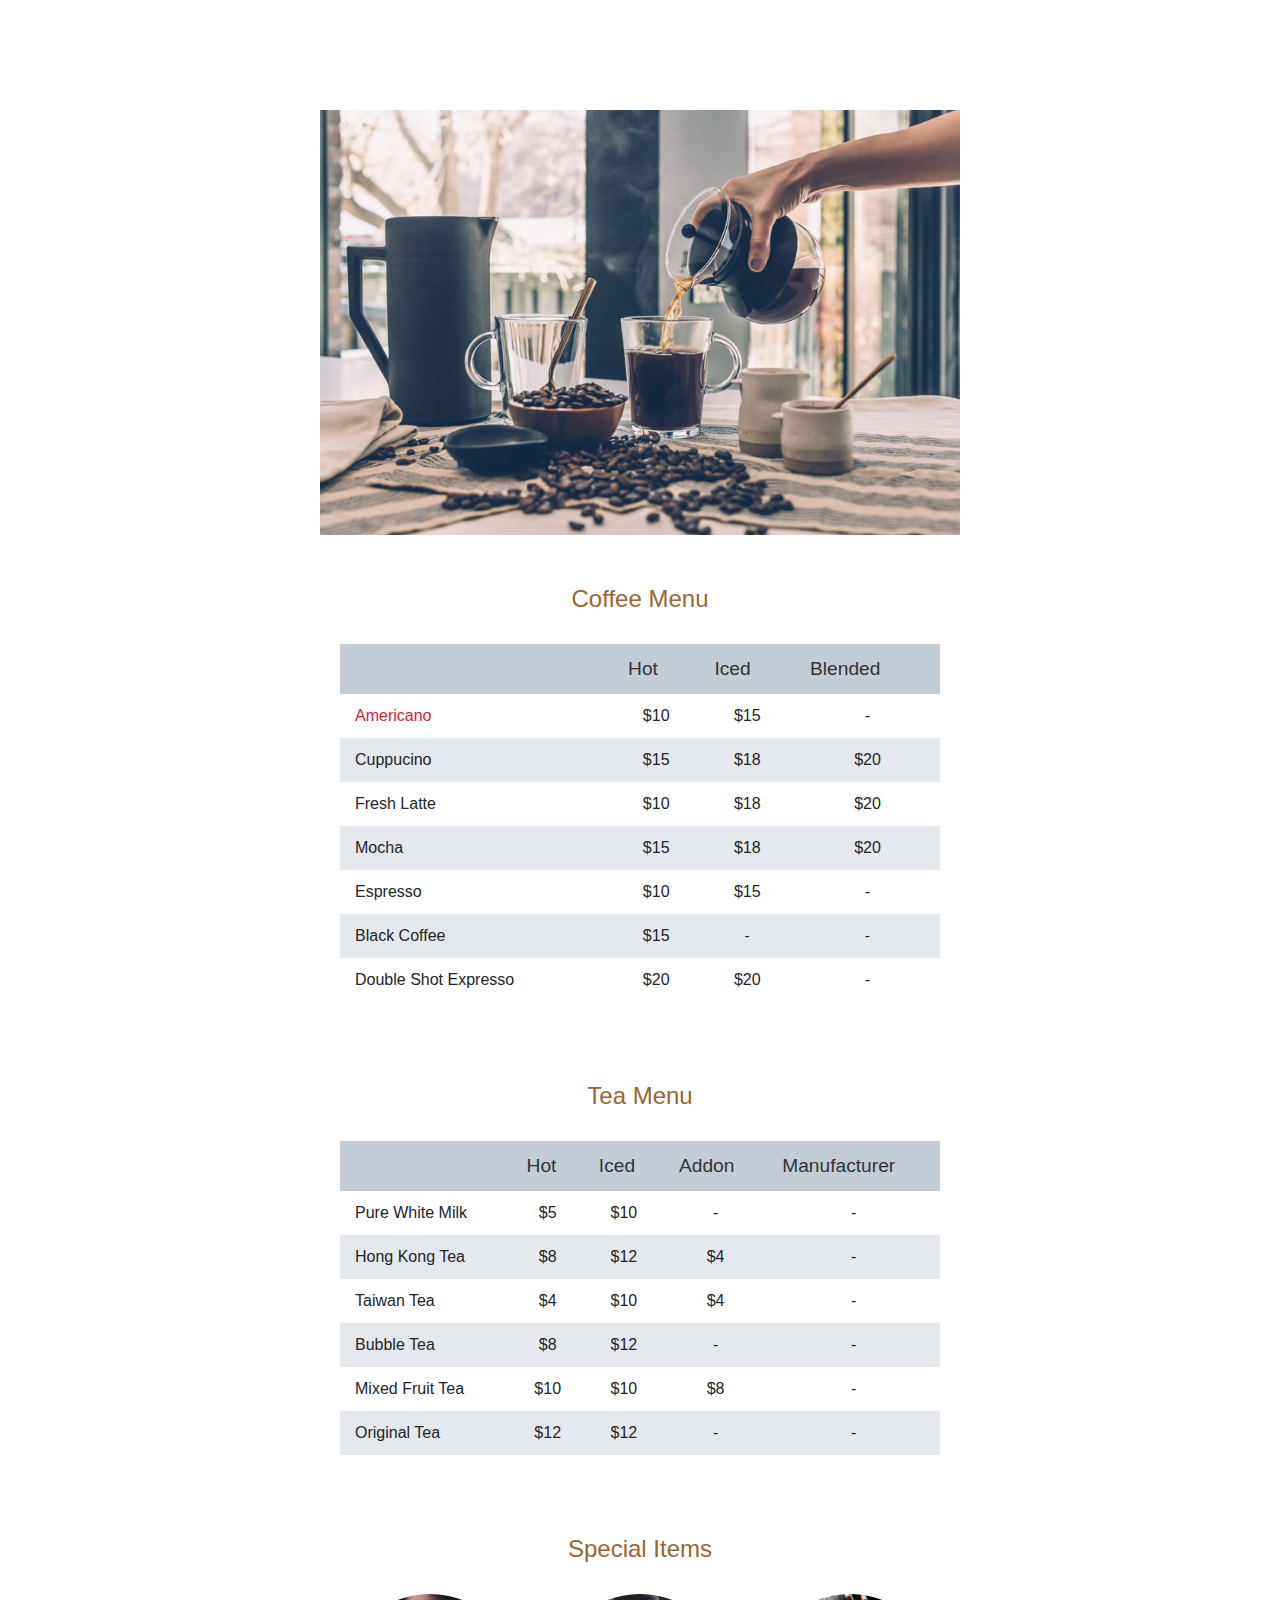
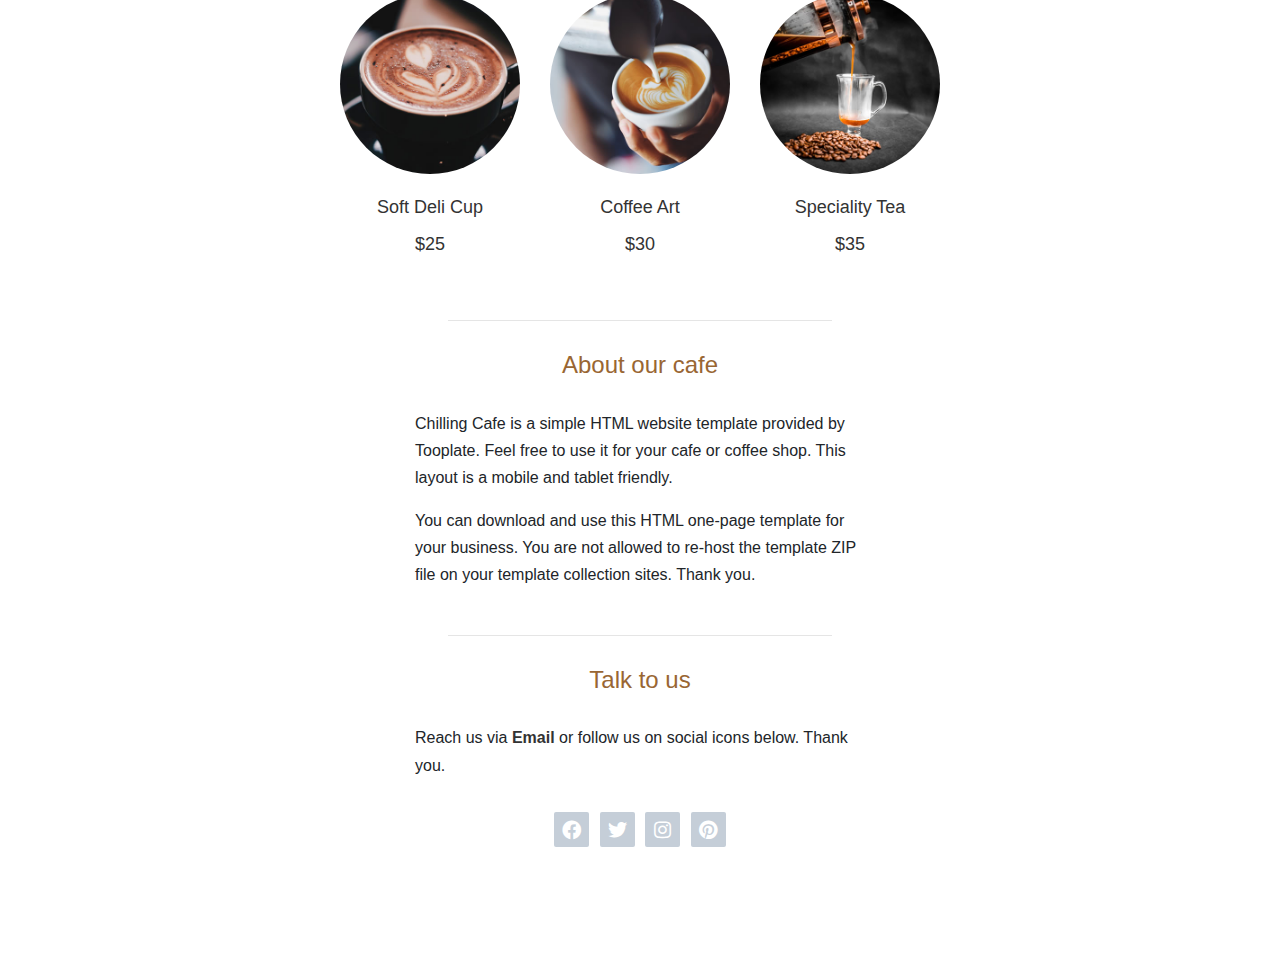
<file: 2118_chilling_cafe/index.html>
<!DOCTYPE html>
<html lang="en">
  <head>
    <meta charset="UTF-8" />
    <meta name="viewport" content="width=device-width, initial-scale=1.0" />
    <meta http-equiv="X-UA-Compatible" content="ie=edge" />
    <title>Chilling Cafe by Tooplate</title>
    <link href="https://fonts.googleapis.com/css?family=Open+Sans:400,600&display=swap" rel="stylesheet" />
    <link href="fontawesome/css/all.min.css" rel="stylesheet" />
    <link href="css/tooplate-chilling-cafe.css" rel="stylesheet" />
    <link rel="stylesheet" href="https://maxcdn.bootstrapcdn.com/bootstrap/4.5.2/css/bootstrap.min.css">
    <!--
       Tooplate 2118 Chilling Cafe
       https://www.tooplate.com/view/2118-chilling-cafe
       -->
  </head>
  <body>
    <div class="tm-container">
      <div class="tm-text-white tm-page-header-container">
        <i class="fas fa-mug-hot fa-2x tm-page-icon"></i>
        <h1 class="tm-page-header">Chilling Cafe</h1>
      </div>
      <div class="tm-main-content">
        <div id="tm-intro-img"></div>
        <!-- Coffee Menu -->
        <section class="tm-section">
          <h2 class="tm-section-header">Coffee Menu</h2>
          <div class="tm-responsive-table">
            <table>
              <tr class="tm-tr-header">
                <th>&nbsp;</th>
                <th>Hot</th>
                <th>Iced</th>
                <th>Blended</th>
              </tr>
              <tr>
                <td class="tm-text-left" id="americano">Americano</td>
                <td>$10</td>
                <td>$15</td>
                <td>-</td>
              </tr>
              <tr>
                <td class="tm-text-left">Cuppucino</td>
                <td>$15</td>
                <td>$18</td>
                <td>$20</td>
              </tr>
              <tr>
                <td class="tm-text-left">Fresh Latte</td>
                <td>$10</td>
                <td>$18</td>
                <td>$20</td>
              </tr>
              <tr>
                <td class="tm-text-left">Mocha</td>
                <td>$15</td>
                <td>$18</td>
                <td>$20</td>
              </tr>
              <tr>
                <td class="tm-text-left">Espresso</td>
                <td>$10</td>
                <td>$15</td>
                <td>-</td>
              </tr>
              <tr>
                <td class="tm-text-left">Black Coffee</td>
                <td>$15</td>
                <td>-</td>
                <td>-</td>
              </tr>
              <tr>
                <td class="tm-text-left">Double Shot Expresso</td>
                <td>$20</td>
                <td>$20</td>
                <td>-</td>
              </tr>
            </table>
          </div>
        </section>

        <!-- Tea Menu -->
        <section class="tm-section">
          <h2 class="tm-section-header">Tea Menu</h2>
          <div class="tm-responsive-table">
            <table>
              <tr class="tm-tr-header">
                <th>&nbsp;</th>
                <th>Hot</th>
                <th>Iced</th>
                <th>Addon</th>
                <th>Manufacturer</th>
              </tr>
              <tr>
                <td class="tm-text-left">Pure White Milk</td>
                <td>$5</td>
                <td>$10</td>
                <td>-</td>
                <td>-</td>
              </tr>
              <tr>
                <td class="tm-text-left">Hong Kong Tea</td>
                <td>$8</td>
                <td>$12</td>
                <td>$4</td>
                <td>-</td>
              </tr>
              <tr>
                <td class="tm-text-left">Taiwan Tea</td>
                <td>$4</td>
                <td>$10</td>
                <td>$4</td>
                <td>-</td>
              </tr>
              <tr>
                <td class="tm-text-left">Bubble Tea</td>
                <td>$8</td>
                <td>$12</td>
                <td>-</td>
                <td>-</td>
              </tr>
              <tr>
                <td class="tm-text-left">Mixed Fruit Tea</td>
                <td>$10</td>
                <td>$10</td>
                <td>$8</td>
                <td>-</td>
              </tr>
              <tr>
                <td class="tm-text-left">Original Tea</td>
                <td>$12</td>
                <td>$12</td>
                <td>-</td>
                <td>-</td>
              </tr>
            </table>
          </div>
        </section>

        <!-- Special Items -->
        <section class="tm-section">
          <h2 class="tm-section-header">Special Items</h2>
          <div class="tm-special-items">
            <figure class="tm-special-item">
              <img src="img/chilling-cafe-11.jpg" alt="Image" class="tm-special-item-img" />
              <figcaption>
                <span class="tm-item-name">Soft Deli Cup</span>
                <span class="tm-item-price">$25</span>
              </figcaption>
            </figure>
            <figure class="tm-special-item">
              <img src="img/chilling-cafe-12.jpg" alt="Image" class="tm-special-item-img" />
              <figcaption>
                <span class="tm-item-name">Coffee Art</span>
                <span class="tm-item-price">$30</span>
              </figcaption>
            </figure>
            <figure class="tm-special-item">
              <img src="img/chilling-cafe-13.jpg" alt="Image" class="tm-special-item-img" />
              <figcaption>
                <span class="tm-item-name">Speciality Tea</span>
                <span class="tm-item-price">$35</span>
              </figcaption>
            </figure>
          </div>
        </section>
        <hr />

        <!-- About our cafe -->
        <section class="tm-section tm-section-small tm-section-about">
          <h2 class="tm-section-header">About our cafe</h2>
          <p>
            Chilling Cafe is a simple HTML website template provided by
            Tooplate. Feel free to use it for your cafe or coffee shop. This
            layout is a mobile and tablet friendly.
          </p>
          <p class="tm-mb-0">
            You can download and use this HTML one-page template for your business.
            You are not allowed to re-host the template ZIP file on your template
            collection sites. Thank you.
          </p>
        </section>
        <hr />
        <!-- Talk to us -->
        <section class="tm-section tm-section-small">
          <h2 class="tm-section-header">Talk to us</h2>
          <p class="tm-mb-0">
            Reach us via
            <a href="mailto:info@example.com" class="tm-contact-link">Email</a>
            or follow us on social icons below. Thank you.
          </p>
          <div class="tm-social-icons">
            <div class="tm-social-link-container">
              <a href="https://fb.com/tooplate" class="tm-social-link">
                <i class="fab fa-facebook"></i>
              </a>
            </div>
            <div class="tm-social-link-container">
              <a href="https://twitter.com" class="tm-social-link">
                <i class="fab fa-twitter"></i>
              </a>
            </div>
            <div class="tm-social-link-container">
              <a href="https://instagram.com" class="tm-social-link">
                <i class="fab fa-instagram"></i>
              </a>
            </div>
            <div class="tm-social-link-container">
              <a href="https://pinterest.com" class="tm-social-link">
                <i class="fab fa-pinterest"></i>
              </a>
            </div>
          </div>
        </section>
      </div>
      <footer>
        <p class="tm-text-white tm-footer-text">
          Copyright &copy; 2020 Company Name 
          . Design:
          <a href="https://www.tooplate.com" class="tm-footer-link">Tooplate</a>
        </p>
      </footer>
    <script src="js/jquery-3.4.1.min.js"></script>

    <script>
      $(function() {
        // Adjust intro image height based on width.
        $(window).resize(function() {
          var img = $("#tm-intro-img");
          var imgWidth = img.width();

          // 640x425 ratio
          var imgHeight = (imgWidth * 425) / 640;

          if (imgHeight < 300) {
            imgHeight = 300;
          }

          img.css("min-height", imgHeight + "px");
        });
      });
    </script>
  </body>
</html>
</file>
<file: 2118_chilling_cafe/css/tooplate-chilling-cafe.css>
/*

Tooplate 2118 Chilling Cafe

https://www.tooplate.com/view/2118-chilling-cafe


    Background color:       #3a4a58
    Title color:            #996633
    Text color:             #666666
    Text Dark color:        #333333
    Table Heading color:    #C4CDD6
    Table Alternate color:  #e5e8ed 
*/

.image-slider-controls {
  text-align: center;
  margin: 10px 0;
}

.prev-button,
.next-button {
  padding: 10px 20px;
  background-color: #0074e4;
  color: white;
  border: none;
  cursor: pointer;
  margin: 0 10px;
}

.prev-button:hover,
.next-button:hover {
  background-color: #0053a6;
}

#americano{
    color: #d21d37;
}
.tm-special-item-img{
  border-radius: 50%;
}
.tm-section-about {
  display: block; /* Initially, show the section on all screen sizes */
}

/* Use a media query to hide the section on small screens (max-width: 480px) */
@media (max-width: 320px) {
  .tm-section-about {
    display: none; /* Hide the section on small screens */
  }
}

body {
  background-color: #3a4a58;
  color: #8c8c8c;
  font-family: "Open Sans", Arial, Helvetica, sans-serif;
  font-size: 17px;
  font-weight: 400;
  padding: 15px;
  margin: 0;
}

.tm-container {
  max-width: 640px;
  margin-left: auto;
  margin-right: auto;
}

.tm-main-content { background-color: #ffffff; }

#tm-intro-img {
  background-image: url(../img/chilling-cafe-01.jpg);
  background-position: center;
  background-size: cover;
  min-height: 425px;
}

.tm-text-white { color: white; }

.tm-page-header-container { text-align: center; }

.tm-page-header {
  display: inline-block;
  vertical-align: baseline;
  margin-top: 20px;
  margin-bottom: 35px;
  font-size: 2.1rem;
  font-weight: 400;
}

.tm-page-icon {
  display: inline-block;
  vertical-align: baseline;
  padding: 15px;
}

.tm-section-header {
  color: #996633;
  text-align: center;
  font-weight: 400;
  font-size: 1.5rem;
  margin-top: 30px;
  margin-bottom: 30px;
}

table {
  width: 100%;
  border-spacing: 0;
}

td {
  text-align: center;
  padding: 10px 15px;
}

.tm-text-left { text-align: left; }

th {
  color: #333333;
  font-weight: 400;
  font-size: 1.2rem;
  padding-left: 15px;
  padding-right: 15px;
}

tr:nth-child(odd) { background-color: #e5e8ed; }

tr.tm-tr-header {
  background-color: #c4cdd6;
  height: 50px;
}

.tm-section {
  padding-top: 20px;
  padding-left: 20px;
  padding-right: 20px;
  padding-bottom: 30px;
}

.tm-section-small {
  max-width: 490px;
  margin-left: auto;
  margin-right: auto;
  padding-top: 0;
}

p {
  font-size: 1rem;
  line-height: 1.7;
}

.tm-mb-0 { margin-bottom: 0; }
img { max-width: 100%; }
figure { margin: 0; }
figcaption { text-align: center; }

figcaption span {
  display: block;
  color: #333333;
  font-size: 18px;
}

.tm-item-name {
  margin-top: 20px;
  margin-bottom: 10px;
}

.tm-special-items {
  display: flex;
  margin-left: -15px;
  margin-right: -15px;

}

.tm-special-item {
  padding-left: 15px;
  padding-right: 15px;

}

hr {
  width: 60%;
  border: 0.5px solid #ccc;
}

.tm-social-icons {
  text-align: center;
  margin-top: 30px;
}

.tm-social-icons i { font-size: 1.2rem; }
.tm-social-link-container { display: inline-block; }

.tm-social-link {
  color: white;
  background-color: #c5ced8;
  border-radius: 2px;
  width: 35px;
  height: 35px;
  display: flex;
  justify-content: center;
  align-items: center;
  margin: 3px;
  text-decoration: none;
  transition: all 0.3s ease;
}

.tm-social-link:hover { background-color: #808e9e; }

.tm-contact-link {
  color: #333333;
  font-weight: 600;
  text-decoration: none;
}

a { transition: all 0.3s ease; }
.tm-contact-link:hover { color: #808e9e; }

.tm-footer-text {
  font-size: 0.9rem;
  margin-top: 30px;
  margin-bottom: 30px;
  text-align: center;
}

.tm-footer-link {
  color: #fff;
  text-decoration: none;
}

.tm-footer-link:hover { color: #c5ced8; }

@media (max-width: 550px) {
  .tm-special-item {
    padding-left: 10px;
    padding-right: 10px;
  }
  .tm-special-items {
    margin-left: -10px;
    margin-right: -10px;
  }
}

@media (max-width: 480px) {
  .tm-special-item {
    padding-left: 5px;
    padding-right: 5px;
  }
  .tm-special-items {
    margin-left: -5px;
    margin-right: -5px;
  }
}

@media (max-width: 430px) {
  .tm-responsive-table { overflow-x: auto; }
  table { width: auto; }
  .tm-special-items { flex-direction: column; }
  .tm-special-item { margin-bottom: 40px; }
  figcaption p {
    margin-bottom: 0;
    line-height: 1;
  }
}
</file>
